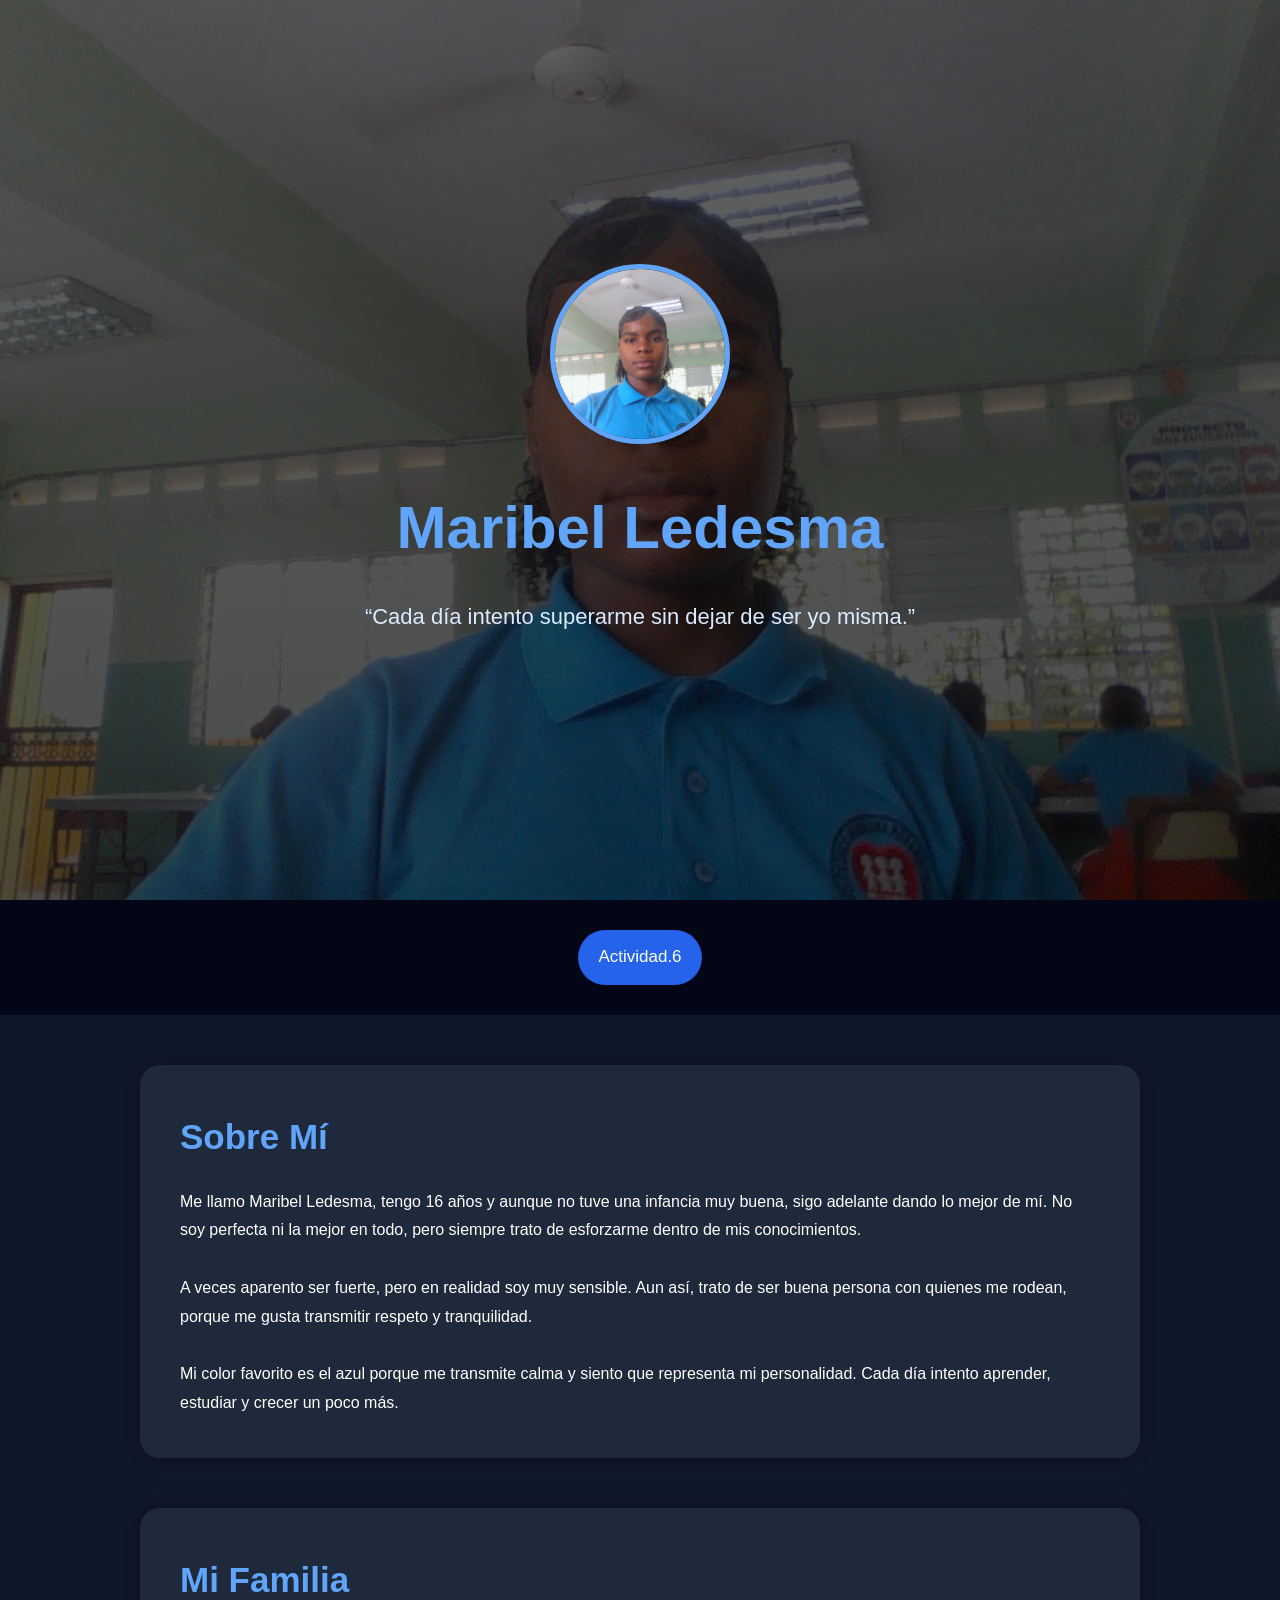
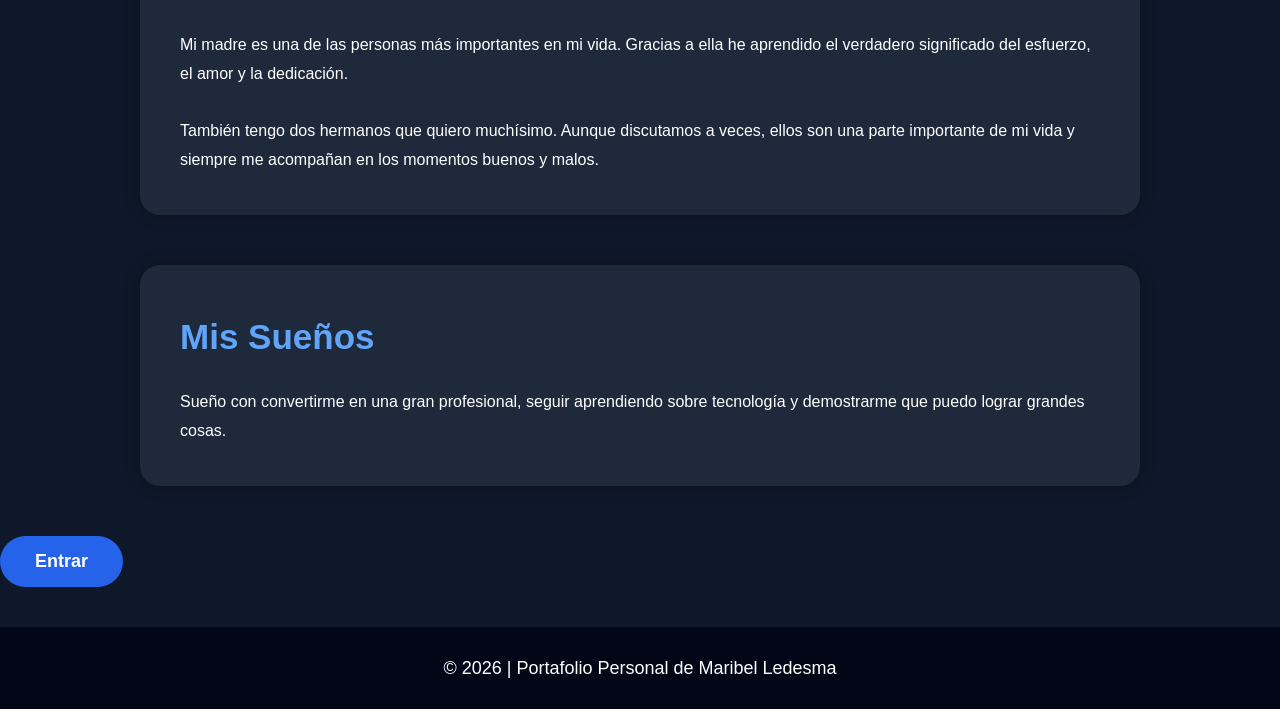
<file: index.html>
<!DOCTYPE html>
<html lang="es">
<head>
    <meta charset="UTF-8">
    <meta name="viewport" content="width=device-width, initial-scale=1.0">
    <title>Maribel Ledesma</title>

    <link rel="stylesheet" href="Estilo.css">
</head>

<body>

<header>

    <div class="contenido">

        <img src="img/nueva foto.jpg"
        alt="Foto">

        <h1>Maribel Ledesma</h1>
        <a href="Actividada 6.html"></a>

        <p class="frase">
            “Cada día intento superarme sin dejar de ser yo misma.”
        </p>

    </div>

</header>
<nav class="menu">

<a href="Actividada 6.html">Actividad.6</a>



</nav>
<section class="sobre-mi">

    <h2>Sobre Mí</h2>

    <p>
        Me llamo Maribel Ledesma, tengo 16 años y aunque no tuve
        una infancia muy buena, sigo adelante dando lo mejor de mí.
        No soy perfecta ni la mejor en todo, pero siempre trato
        de esforzarme dentro de mis conocimientos.
    </p>

    <br>

    <p>
        A veces aparento ser fuerte, pero en realidad soy muy sensible.
        Aun así, trato de ser buena persona con quienes me rodean,
        porque me gusta transmitir respeto y tranquilidad.
    </p>

    <br>

    <p>
        Mi color favorito es el azul porque me transmite calma
        y siento que representa mi personalidad.
        Cada día intento aprender, estudiar y crecer un poco más.
    </p>

</section>

<section class="familia">

    <h2>Mi Familia</h2>

    <p>
        Mi madre es una de las personas más importantes en mi vida.
        Gracias a ella he aprendido el verdadero significado
        del esfuerzo, el amor y la dedicación.
    </p>

    <br>

    <p>
        También tengo dos hermanos que quiero muchísimo.
        Aunque discutamos a veces, ellos son una parte importante
        de mi vida y siempre me acompañan en los momentos buenos y malos.
    </p>

</section>

<section class="sueños">

    <h2>Mis Sueños</h2>

    <p>
        Sueño con convertirme en una gran profesional,
        seguir aprendiendo sobre tecnología y demostrarme
        que puedo lograr grandes cosas.
    </p>

</section>

<button class="boton">
    <a href="Actividada 6.html">Entrar</a>

</a></button>

<footer>
     © 2026 | Portafolio Personal de Maribel Ledesma
        
    </p>

</footer>

</body>
</html>
</file>
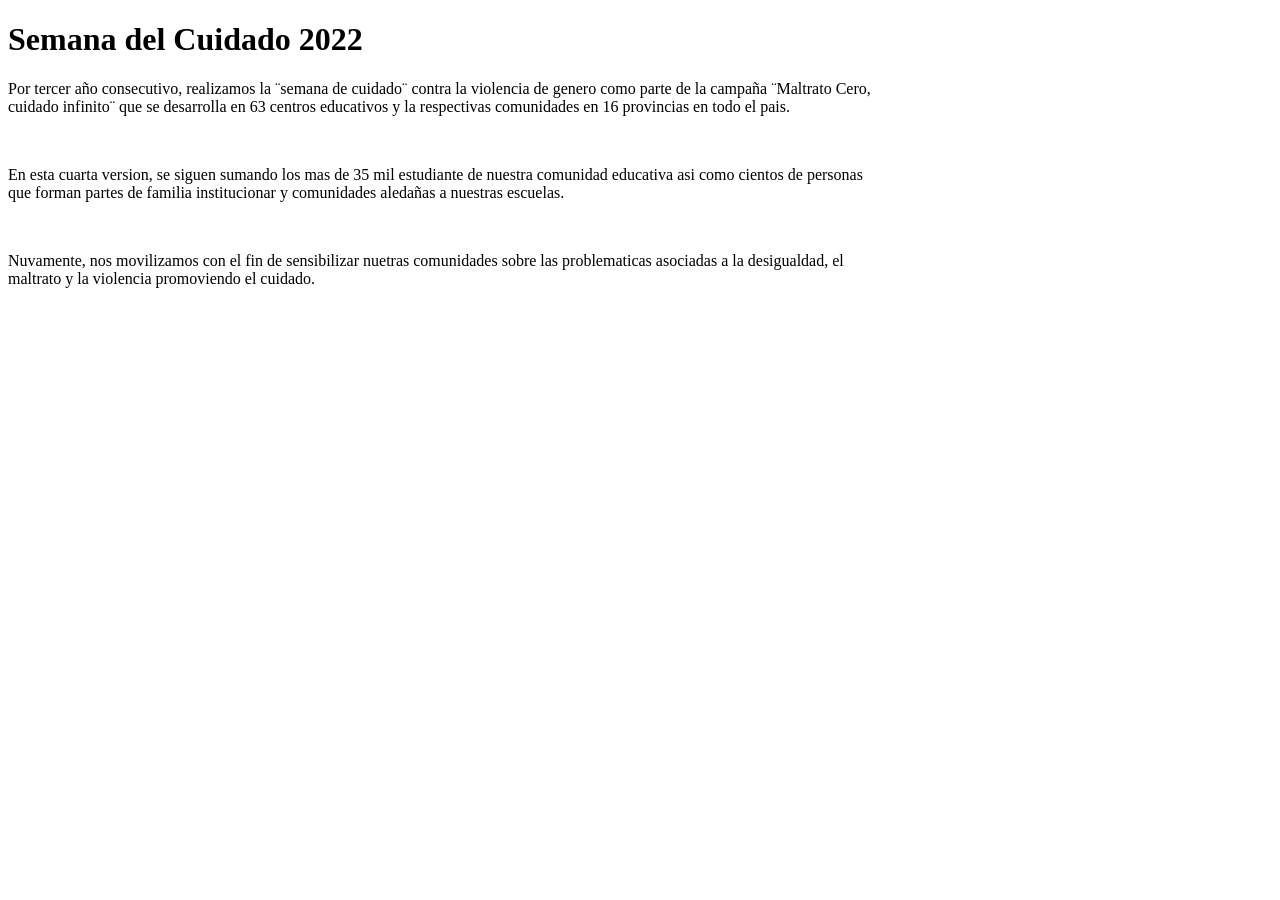
<file: Actividad 1.html>
<!DOCTYPE html>
<html lang="en">
<head>
    <meta charset="UTF-8">
    <meta name="viewport" content="width=device-width, initial-scale=1.0">
    <title>Semana del Cuidado 2022</title>
</head>
<body>
    <h1>Semana del Cuidado 2022</h1>


   <p> Por tercer año consecutivo, realizamos la ¨semana de cuidado¨ contra la violencia de genero como parte de la campaña ¨Maltrato Cero,<br> cuidado infinito¨ que se desarrolla en 63 centros educativos y la respectivas comunidades en 16  provincias en todo el pais.</p><br>

   <p> En esta cuarta version, se siguen sumando los mas de 35 mil estudiante de nuestra comunidad educativa asi como cientos de personas<br>
    que forman partes de familia institucionar y comunidades aledañas a nuestras escuelas.</p><br>
   
   <p>Nuvamente, nos movilizamos con el fin de sensibilizar nuetras comunidades sobre las problematicas asociadas a la desigualdad, el <br>
    maltrato y la violencia promoviendo el cuidado. </p><br>
</body>
</html>
</file>
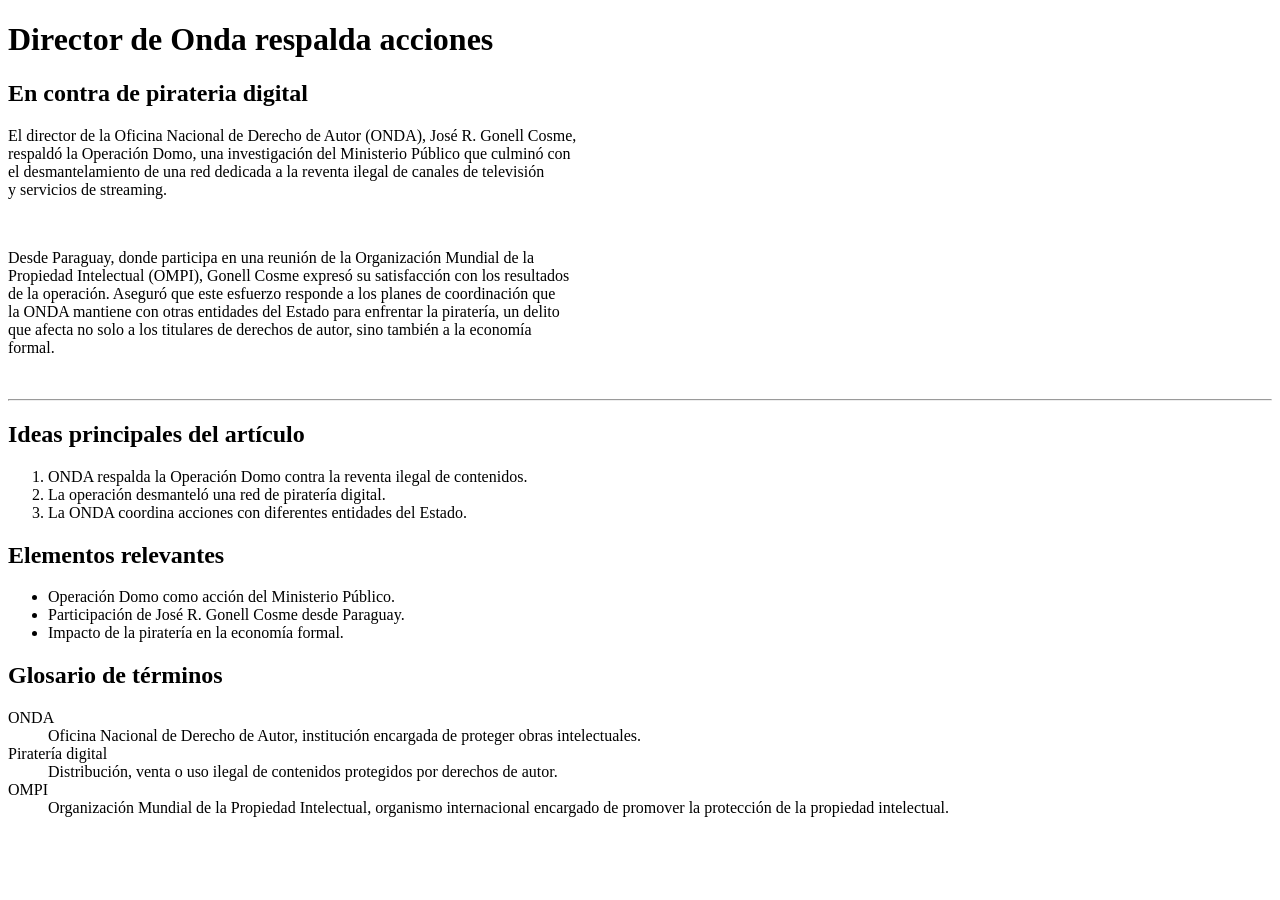
<file: Actividad 2.html>
<!DOCTYPE html>
<html lang="en">
<head>
    <meta charset="UTF-8">
    <meta name="viewport" content="width=device-width, initial-scale=1.0">
    <title>Director de Onda respalda acciones </title>
</head>
<body>
<h1>Director de Onda respalda acciones</h1>

<h2>En contra de pirateria digital</h2>

<p>
        El director de la Oficina Nacional de Derecho de Autor (ONDA), José R. Gonell Cosme, <br> 
        respaldó la Operación Domo, una investigación del Ministerio Público que culminó con <br> 
        el desmantelamiento de una red dedicada a la reventa ilegal de canales de televisión <br> 
        y servicios de streaming.
    </p><br> 

    <p>
        Desde Paraguay, donde participa en una reunión de la Organización Mundial de la <br> 
        Propiedad Intelectual (OMPI), Gonell Cosme expresó su satisfacción con los resultados <br> 
        de la operación. Aseguró que este esfuerzo responde a los planes de coordinación que <br> 
        la ONDA mantiene con otras entidades del Estado para enfrentar la piratería, un delito <br> 
        que afecta no solo a los titulares de derechos de autor, sino también a la economía <br> 
        formal.
    </p><br> 

    
    <hr>

    <h2>Ideas principales del artículo</h2>

    
    <ol>
        <li>ONDA respalda la Operación Domo contra la reventa ilegal de contenidos.</li>
        <li>La operación desmanteló una red de piratería digital.</li>
        <li>La ONDA coordina acciones con diferentes entidades del Estado.</li>
    </ol>

    <h2>Elementos relevantes</h2>

    
    <ul>
        <li>Operación Domo como acción del Ministerio Público.</li>
        <li>Participación de José R. Gonell Cosme desde Paraguay.</li>
        <li>Impacto de la piratería en la economía formal.</li>
    </ul>

    <h2>Glosario de términos</h2>

    
    <dl>
        <dt>ONDA</dt>
        <dd>Oficina Nacional de Derecho de Autor, institución encargada de proteger obras intelectuales.</dd>

        <dt>Piratería digital</dt>
        <dd>Distribución, venta o uso ilegal de contenidos protegidos por derechos de autor.</dd>

        <dt>OMPI</dt>
        <dd>Organización Mundial de la Propiedad Intelectual, organismo internacional encargado de promover la protección de la propiedad intelectual.</dd>
    </dl>

</body>
</html>
</body>
</html>
</file>
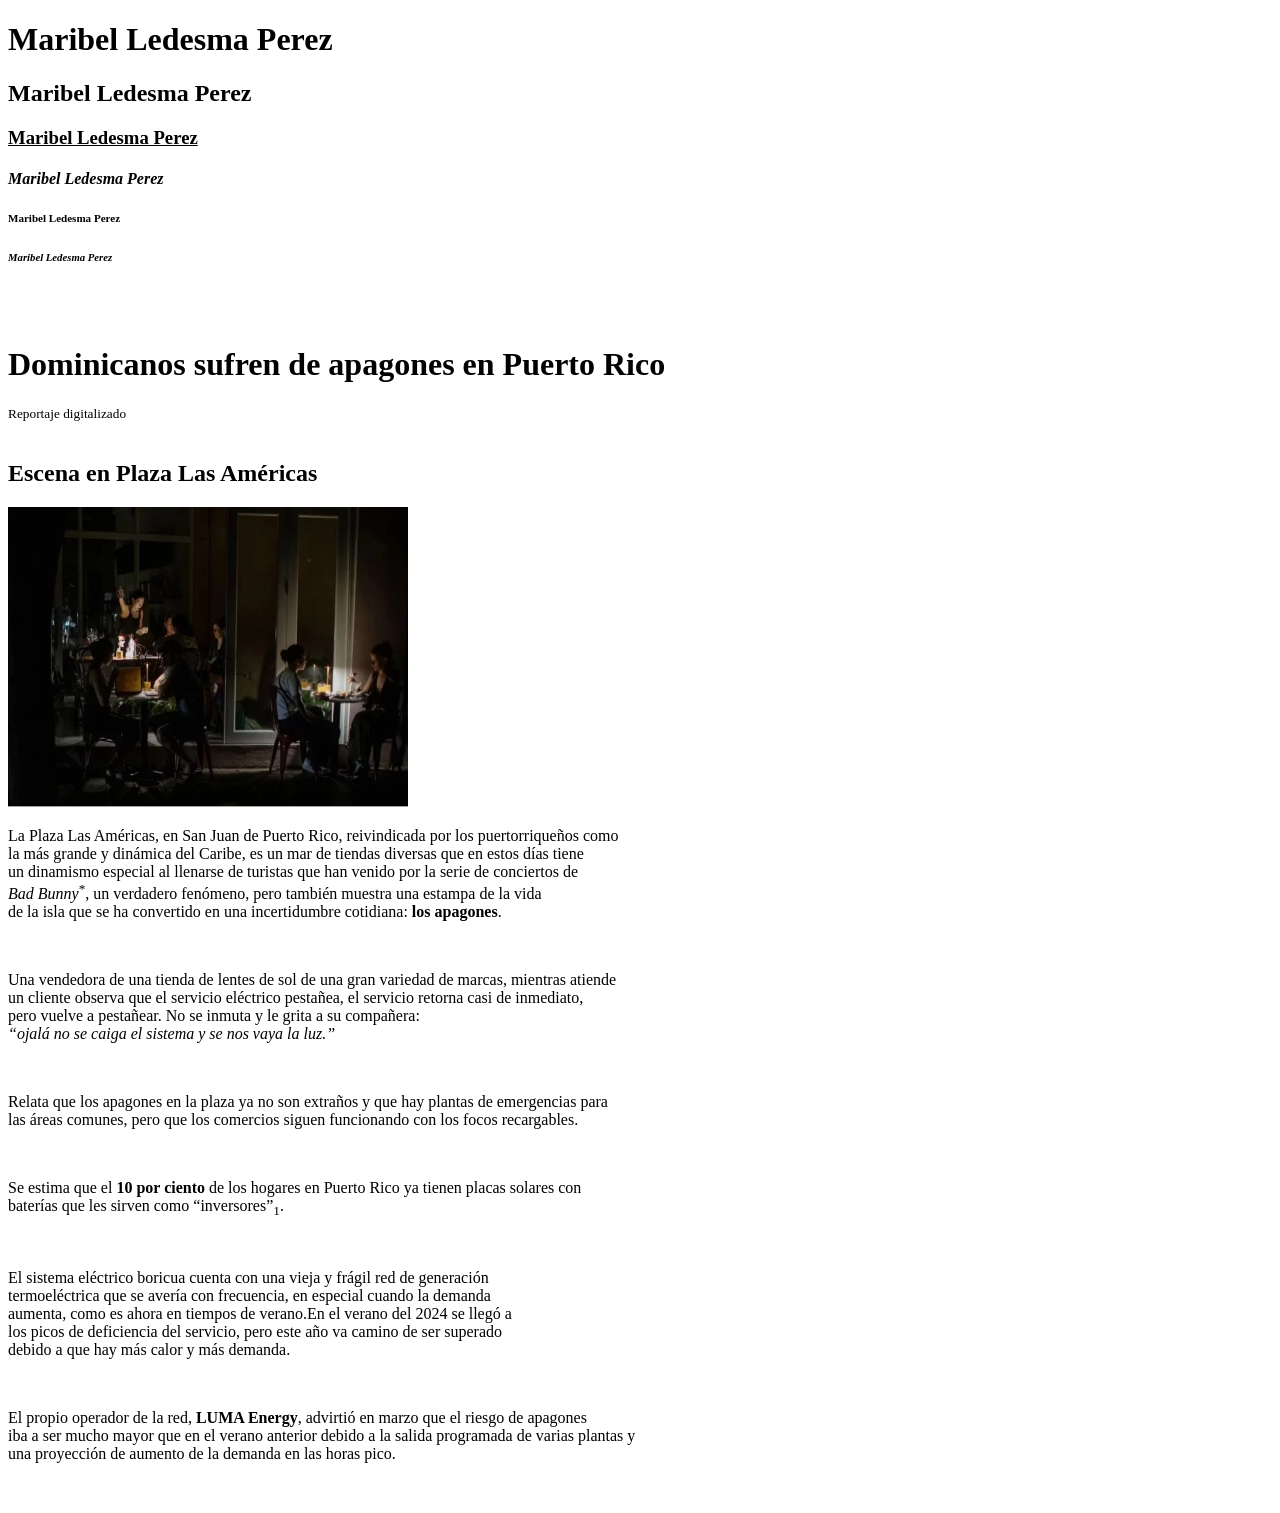
<file: Actividad 3.HTML>
<!DOCTYPE html>
<html lang="en">
<head>
    <meta charset="UTF-8">
    <meta name="viewport" content="width=device-width, initial-scale=1.0">
    <title>Dominicanos sufren de apagones en puerto rico</title>
</head>
<body>

    <h1><b>Maribel Ledesma Perez</b></h1>
    <h2><strong>Maribel Ledesma Perez</strong></h2>
    <h3><u>Maribel Ledesma Perez</u></h3>
    <h4><i>Maribel Ledesma Perez</i></h4>
    <h5><small>Maribel Ledesma Perez</small></h5>
    <h6><cite>Maribel Ledesma Perez</cite></h6>

    <br><br>

    <h1><b>Dominicanos sufren de apagones en Puerto Rico</b></h1>
    <small>Reportaje digitalizado</small>

    <br><br>

    <h2><strong>Escena en Plaza Las Américas</strong></h2>



<img src="img/11_Globales_18_2p01.webp" alt="Descripción de la imagen" width="400" height="300">


</p>La Plaza Las Américas, en San Juan de Puerto Rico, reivindicada por los puertorriqueños como <br>
 la más grande y dinámica del Caribe, es un mar de tiendas diversas que en estos días tiene <br>
un dinamismo especial al llenarse de turistas que han venido por la serie de conciertos de  <br>
<i>Bad Bunny</i><sup>*</sup>, un verdadero fenómeno, pero también muestra una estampa de la vida <br>
de la isla que se ha convertido en una incertidumbre cotidiana: <b>los apagones</b>. <p>  <br>

</p>Una vendedora de una tienda de lentes de sol de una gran variedad de marcas, mientras atiende <br>
        un cliente observa que el servicio eléctrico pestañea, el servicio retorna casi de inmediato,  <br>
        pero vuelve a pestañear. No se inmuta y le grita a su compañera:  <br>
        <cite>“ojalá no se caiga el sistema y se nos vaya la luz.”</cite> <p> <br>


 </p>Relata que los apagones en la plaza ya no son extraños y que hay plantas de emergencias para  <br>
        las áreas comunes, pero que los comercios siguen funcionando con los focos recargables. <p> <br>

</p> Se estima que el <b>10 por ciento</b> de los hogares en Puerto Rico ya tienen placas solares con <br>
        baterías que les sirven como “inversores”<sub>1</sub>. <p><br>

 </p>El sistema eléctrico boricua cuenta con una vieja y frágil red de generación<br>
  termoeléctrica que se avería con frecuencia, en especial cuando la demanda <br>
  aumenta, como es ahora en tiempos de verano.En el verano del 2024 se llegó a <br>
  los picos de deficiencia del servicio, pero este año va camino de ser superado<br>
 debido a que hay más calor y más demanda. <p><br>

</p>El propio operador de la red, <strong>LUMA Energy</strong>, advirtió en marzo que el riesgo de apagones<br> 
        iba a ser mucho mayor que en el verano anterior debido a la salida programada de varias plantas y <br>
        una proyección de aumento de la demanda en las horas pico. <p><br>

            
</body>
</html>
</file>
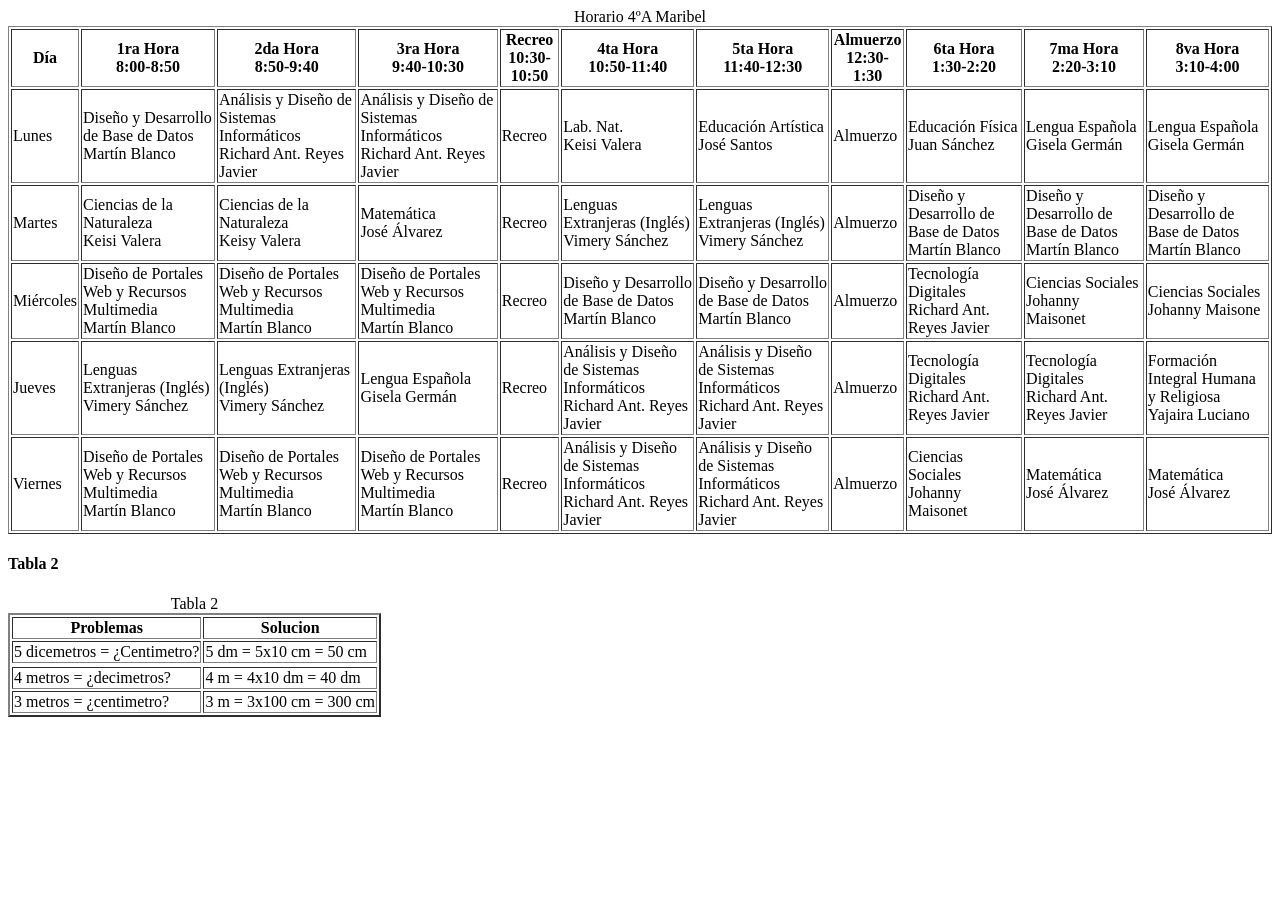
<file: Actividad 5.html>
<!DOCTYPE html>
<html lang="en">
<head>
    <meta charset="UTF-8">
    <meta name="viewport" content="width=device-width, initial-scale=1.0">
    <title>Document</title>
</head>
<body>
    <table border="1">
  <caption>Horario 4ºA Maribel</caption>
  <thead>
    <tr>
      <th>Día</th>
      <th>1ra Hora<br>8:00-8:50</th>
      <th>2da Hora<br>8:50-9:40</th>
      <th>3ra Hora<br>9:40-10:30</th>
      <th>Recreo<br>10:30-10:50</th>
      <th>4ta Hora<br>10:50-11:40</th>
      <th>5ta Hora<br>11:40-12:30</th>
      <th>Almuerzo<br>12:30-1:30</th>
      <th>6ta Hora<br>1:30-2:20</th>
      <th>7ma Hora<br>2:20-3:10</th>
      <th>8va Hora<br>3:10-4:00</th>
    </tr>
  </thead>
  <tbody>
    <tr>
      <td>Lunes</td>
      <td>Diseño y Desarrollo de Base de Datos<br>Martín Blanco</td>
      <td>Análisis y Diseño de Sistemas Informáticos<br>Richard Ant. Reyes Javier</td>
      <td>Análisis y Diseño de Sistemas Informáticos<br>Richard Ant. Reyes Javier</td>
      <td>Recreo</td>
      <td>Lab. Nat.<br>Keisi Valera</td>
      <td>Educación Artística<br>José Santos</td>
      <td>Almuerzo</td>
      <td>Educación Física<br>Juan Sánchez</td>
      <td>Lengua Española<br>Gisela Germán</td>
      <td>Lengua Española<br>Gisela Germán</td>
    </tr>
    <tr>
      <td>Martes</td>
      <td>Ciencias de la Naturaleza<br>Keisi Valera</td>
      <td>Ciencias de la Naturaleza<br>Keisy Valera</td>
      <td>Matemática<br>José Álvarez</td>
      <td>Recreo</td>
      <td>Lenguas Extranjeras (Inglés)<br>Vimery Sánchez</td>
      <td>Lenguas Extranjeras (Inglés)<br>Vimery Sánchez</td>
      <td>Almuerzo</td>
      <td>Diseño y Desarrollo de Base de Datos<br>Martín Blanco</td>
      <td>Diseño y Desarrollo de Base de Datos<br>Martín Blanco</td>
      <td>Diseño y Desarrollo de Base de Datos<br>Martín Blanco</td>
    </tr>
    <tr>
      <td>Miércoles</td>
      <td>Diseño de Portales Web y Recursos Multimedia<br>Martín Blanco</td>
      <td>Diseño de Portales Web y Recursos Multimedia<br>Martín Blanco</td>
      <td>Diseño de Portales Web y Recursos Multimedia<br>Martín Blanco</td>
      <td>Recreo</td>
      <td>Diseño y Desarrollo de Base de Datos<br>Martín Blanco</td>
      <td>Diseño y Desarrollo de Base de Datos<br>Martín Blanco</td>
      <td>Almuerzo</td>
      <td>Tecnología Digitales<br>Richard Ant. Reyes Javier</td>
      <td>Ciencias Sociales<br>Johanny Maisonet</td>
      <td>Ciencias Sociales<br>Johanny Maisone</td>
    </tr>
    <tr>
      <td>Jueves</td>
      <td>Lenguas Extranjeras (Inglés)<br>Vimery Sánchez</td>
      <td>Lenguas Extranjeras (Inglés)<br>Vimery Sánchez</td>
      <td>Lengua Española<br>Gisela Germán</td>
      <td>Recreo</td>
      <td>Análisis y Diseño de Sistemas Informáticos<br>Richard Ant. Reyes Javier</td>
      <td>Análisis y Diseño de Sistemas Informáticos<br>Richard Ant. Reyes Javier</td>
      <td>Almuerzo</td>
      <td>Tecnología Digitales<br>Richard Ant. Reyes Javier</td>
      <td>Tecnología Digitales<br>Richard Ant. Reyes Javier</td>
      <td>Formación Integral Humana y Religiosa<br>Yajaira Luciano</td>
    </tr>
    <tr>
      <td>Viernes</td>
      <td>Diseño de Portales Web y Recursos Multimedia<br>Martín Blanco</td>
      <td>Diseño de Portales Web y Recursos Multimedia<br>Martín Blanco</td>
      <td>Diseño de Portales Web y Recursos Multimedia<br>Martín Blanco</td>
      <td>Recreo</td>
      <td>Análisis y Diseño de Sistemas Informáticos<br>Richard Ant. Reyes Javier</td>
      <td>Análisis y Diseño de Sistemas Informáticos<br>Richard Ant. Reyes Javier</td>
      <td>Almuerzo</td>
      <td>Ciencias Sociales<br>Johanny Maisonet</td>
      <td>Matemática<br>José Álvarez</td>
      <td>Matemática<br>José Álvarez</td>
    </tr>
  </tbody>
</table>
<h4>Tabla 2</h4>
<table border="2">
  <caption>Tabla 2</caption>
  <thead>
    <tr>
      <th>Problemas</th>
      <th>Solucion</th>
    </tr>
  </thead>
  <tbody>
    <tr>
      <td>5 dicemetros = ¿Centimetro?</td>
      <td>5 dm = 5x10 cm = 50 cm</td>
    </tr>
    <tr> </tr>
      <td>4 metros = ¿decimetros?</td>
      <td>4 m = 4x10 dm = 40 dm</td>
    </tr>
    <td>3 metros = ¿centimetro?</td>
    <td>3 m = 3x100 cm = 300 cm</td>
      </tr>

  </tbody>
</table>
</body>
</html>
</file>
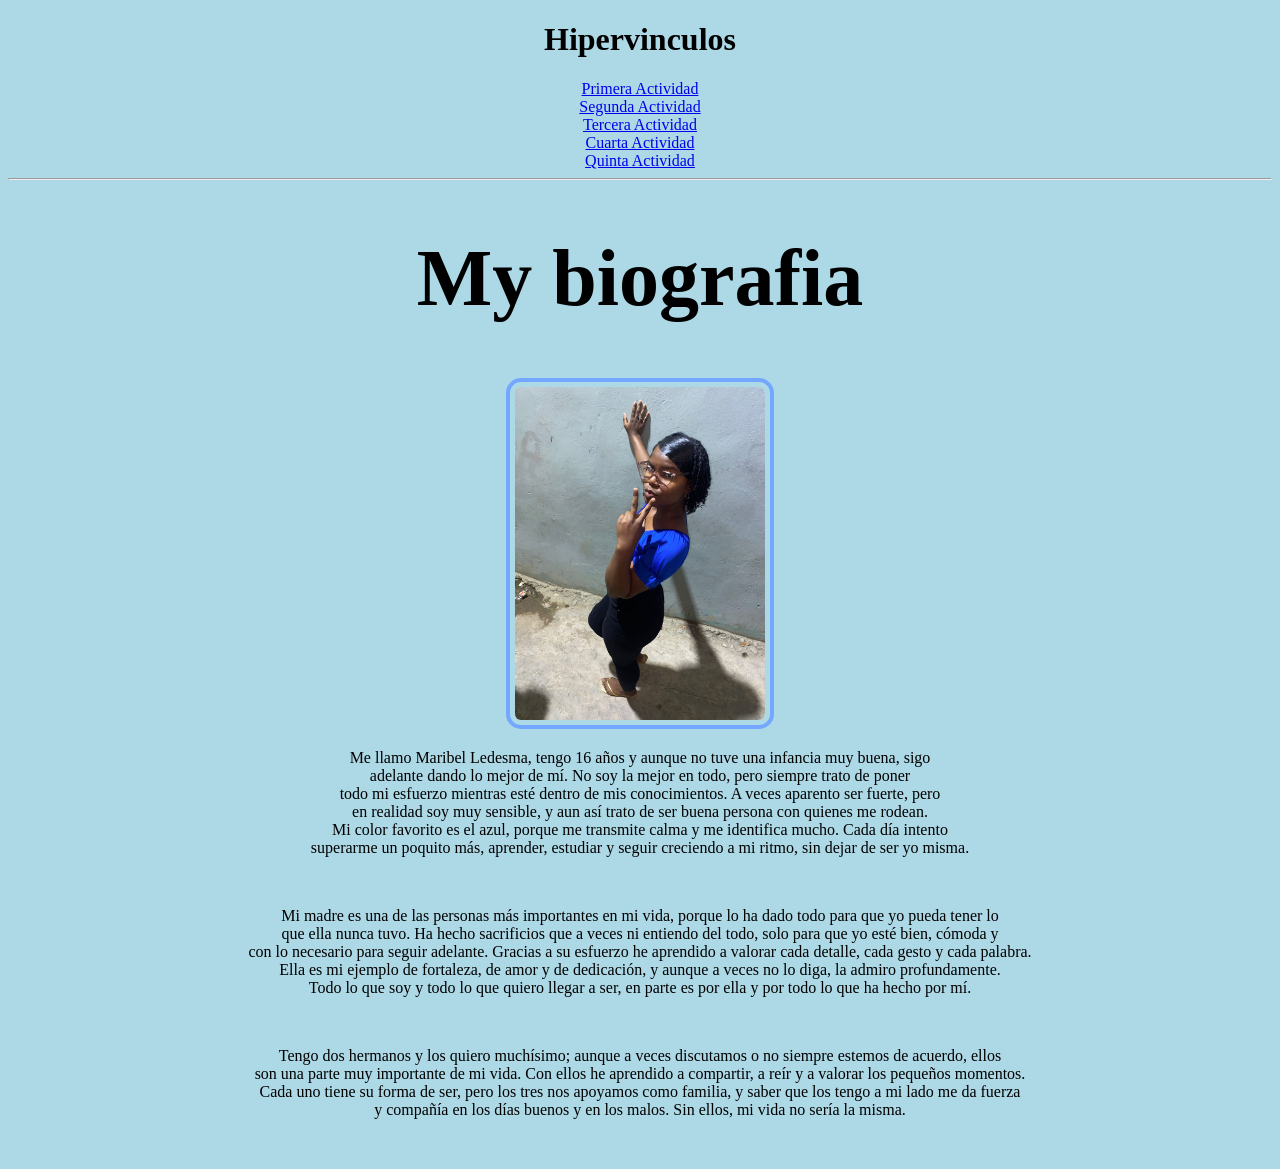
<file: Actividada 6.html>
<!DOCTYPE html>
<html lang="en">
<head>
    <meta charset="UTF-8">
    <meta name="viewport" content="width=device-width, initial-scale=1.0">
    <title>Actividad 6</title>
</head>
<body bgcolor="Lightblue">
   <center><h1>Hipervinculos</h1></center>
   
    <center><a href="Actividad 1.html"> Primera Actividad</a></center>
     <center><a href="Actividad 2.html"> Segunda Actividad</a></center>
     <center><a href="Actividad 3.html"> Tercera Actividad</a></center>
     <center><a href="Actividad 4.html"> Cuarta Actividad</a></center>
     <center><a href="Actividad 5.html"> Quinta Actividad</a></center>
<hr>     
  <center> <h1 style="font-size: 80px;">My biografia</h1> </center>



<center><img src="img/mi foto.jpg"
     alt="Mi foto"
     style="width: 250px; height: auto; border: 4px solid #74a7ff; border-radius: 15px; padding: 5px;"></center>
     

<center></p>Me llamo Maribel Ledesma, tengo 16 años y aunque no tuve una infancia muy buena, sigo <br>
 adelante dando lo mejor de mí. No soy la mejor en todo, pero siempre trato de poner<br>
  todo mi esfuerzo mientras esté dentro de mis conocimientos. A veces aparento ser fuerte, pero<br>
   en realidad soy muy sensible, y aun así trato de ser buena persona con quienes me rodean. <br>
   Mi color favorito es el azul, porque me transmite calma y me identifica mucho. Cada día intento <br>
   superarme un poquito más, aprender, estudiar y seguir creciendo a mi ritmo, sin dejar de ser yo misma. <p> <br></center>

<center></p>Mi madre es una de las personas más importantes en mi vida, porque lo ha dado todo para que yo pueda tener lo<br>
 que ella nunca tuvo. Ha hecho sacrificios que a veces ni entiendo del todo, solo para que yo esté bien, cómoda y<br>
  con lo necesario para seguir adelante. Gracias a su esfuerzo he aprendido a valorar cada detalle, cada gesto y cada palabra.<br>
   Ella es mi ejemplo de fortaleza, de amor y de dedicación, y aunque a veces no lo diga, la admiro profundamente.<br>
    Todo lo que soy y todo lo que quiero llegar a ser, en parte es por ella y por todo lo que ha hecho por mí.<p><br></center>

       
       <center></p> Tengo dos hermanos y los quiero muchísimo; aunque a veces discutamos o no siempre estemos de acuerdo, ellos <br>
        son una parte muy importante de mi vida. Con ellos he aprendido a compartir, a reír y a valorar los pequeños momentos.<br>
         Cada uno tiene su forma de ser, pero los tres nos apoyamos como familia, y saber que los tengo a mi lado me da fuerza<br>
          y compañía en los días buenos y en los malos. Sin ellos, mi vida no sería la misma.<p><br></center>

            

</body>
</html>
</file>
<file: Estilo.css>
/* style.css */

*{
    margin:0;
    padding:0;
    box-sizing:border-box;
    font-family:Arial, sans-serif;
}

body{
    background:#0f172a;
    color:white;
    line-height:1.8;
}

/* HEADER */

header{
    height:100vh;
    background:linear-gradient(rgba(0,0,0,0.6), rgba(0,0,0,0.7)),
    url("img/nueva\ foto.jpg");
    background-size:cover;
    background-position:center;
    display:flex;
    justify-content:center;
    align-items:center;
    text-align:center;
    padding:20px;
}

.contenido{
    max-width:700px;
}

.contenido img{
    width:180px;
    height:180px;
    border-radius:50%;
    border:5px solid #60a5fa;
    object-fit:cover;
    margin-bottom:20px;
}

.contenido h1{
    font-size:60px;
    color:#60a5fa;
    margin-bottom:15px;
}

.frase{
    font-size:22px;
    color:#dbeafe;
}

/* SECCIONES */

section{
    width:85%;
    max-width:1000px;
    margin:50px auto;
    background:#1e293b;
    padding:40px;
    border-radius:20px;
    box-shadow:0 0 15px rgba(0,0,0,0.3);
}

section h2{
    color:#60a5fa;
    margin-bottom:20px;
    font-size:35px;
}

/* FOOTER */

footer{
    background:#020617;
    text-align:center;
    padding:25px;
    margin-top:40px;
    font-size:18px;
}

.boton{
    background:#2563eb;
    border:none;
    padding:15px 35px;
    border-radius:30px;
    transition:0.3s;
    cursor:pointer;
}

.boton a{
    color:white;
    text-decoration:none;
    font-size:18px;
    font-weight:bold;
}

.boton:hover{
    background:#1d4ed8;
    transform:scale(1.05);
}

/* MENU */

.menu{
    background:#020617;
    padding:20px;
    text-align:center;
}

.menu a{
    color:white;
    text-decoration:none;
    margin:10px;
    padding:12px 20px;
    display:inline-block;
    background:#2563eb;
    border-radius:30px;
    transition:0.3s;
    font-size:17px;
}

.menu a:hover{
    background:#1d4ed8;
    transform:scale(1.05);
}
</file>
